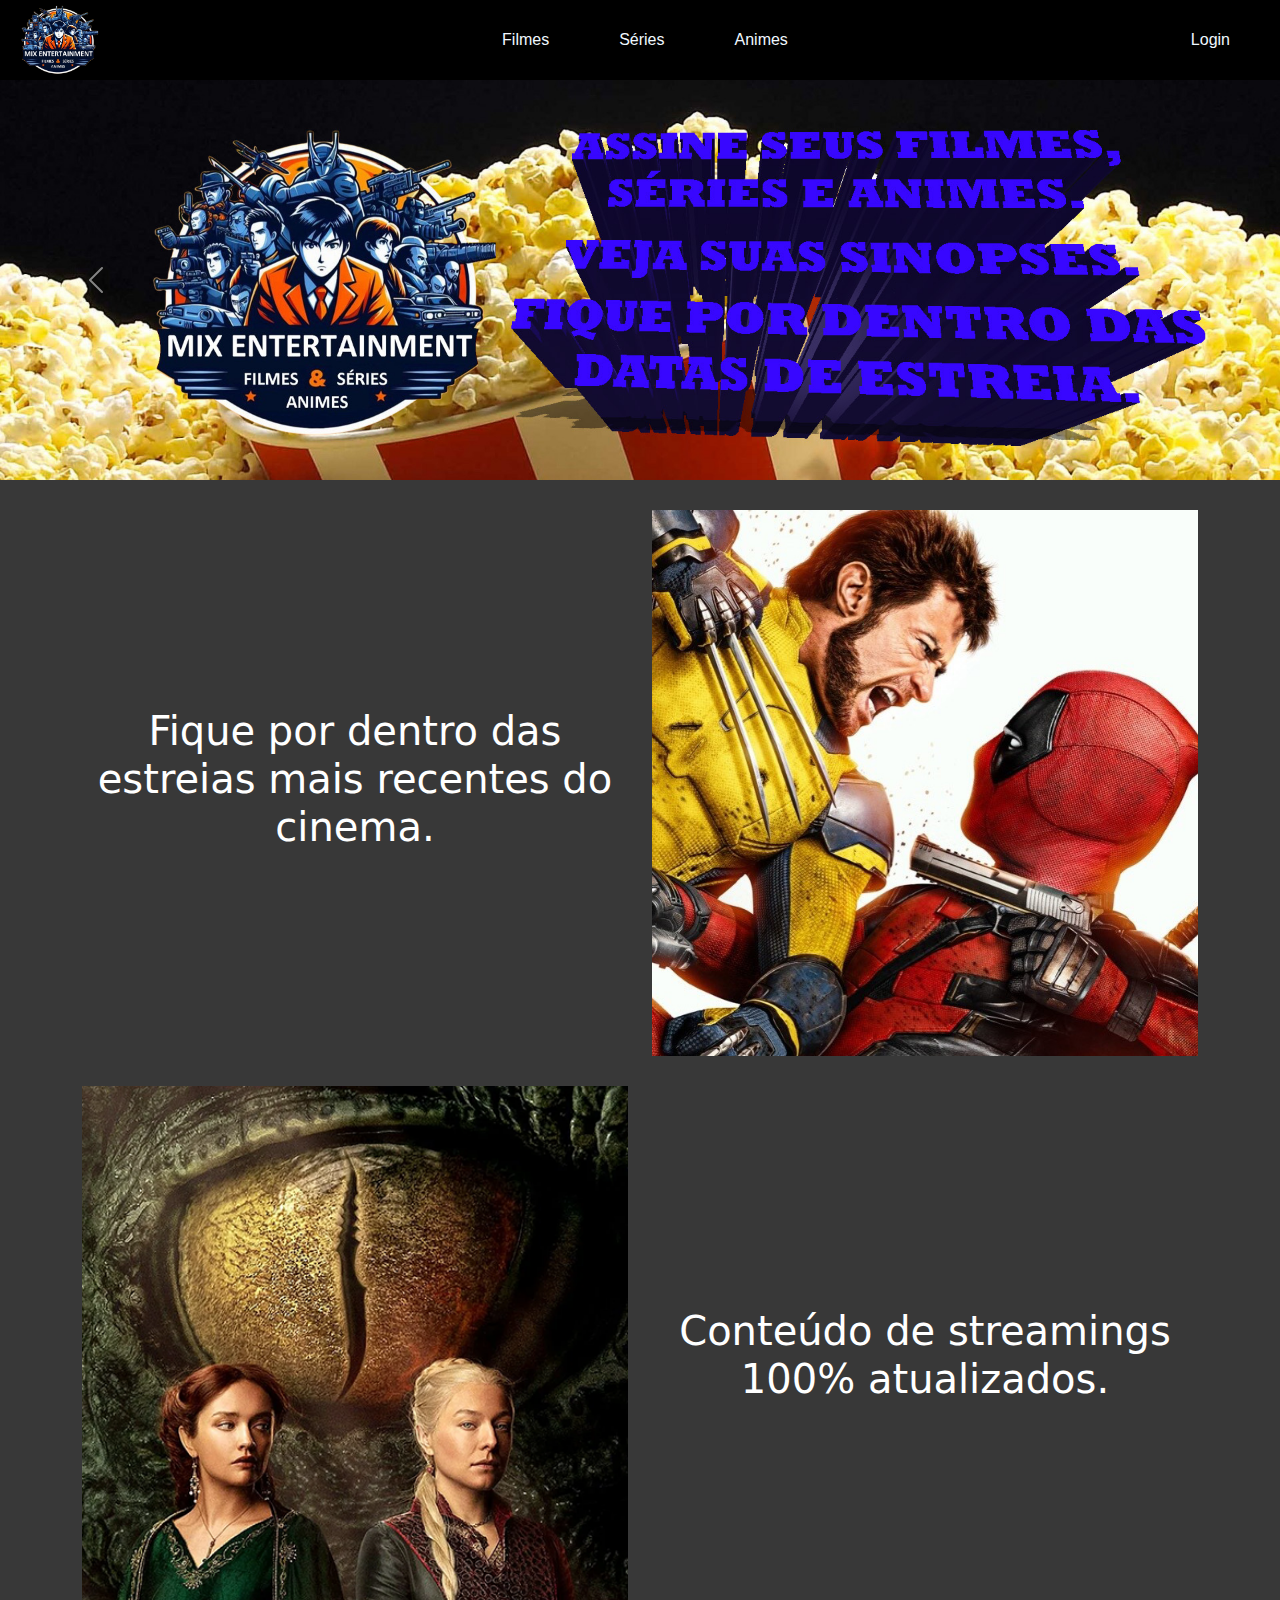
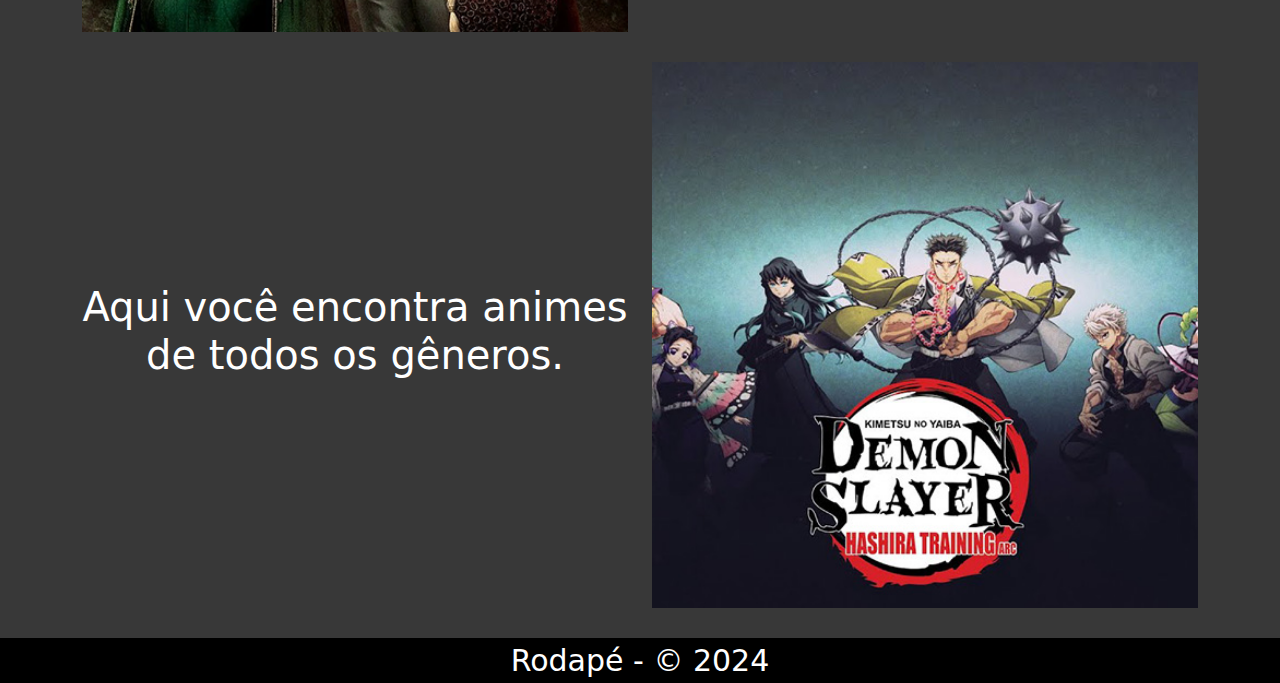
<file: Projeto_v7/index.html>
<!DOCTYPE html>
<html lang="pt-br">

<head>
  <link href="https://cdn.jsdelivr.net/npm/bootstrap@5.3.3/dist/css/bootstrap.min.css" rel="stylesheet"
    integrity="sha384-QWTKZyjpPEjISv5WaRU9OFeRpok6YctnYmDr5pNlyT2bRjXh0JMhjY6hW+ALEwIH" crossorigin="anonymous">

  <link rel="stylesheet" href="./estilos/estilo.css">

  <meta charset="UTF-8">

  <meta name="viewport" content="width=device-width, initial-scale=1.0">

  <title>Home</title>

</head>

<body>
  <header>
    <a href="./index.html">
      <img src="./images/logo.png" alt="" height="70" >
    </a>
    <nav>
      <ul>
        <li>
          <a href="./pages/filmes.html">
            Filmes
          </a>
        </li>
        <li>
          <a href="./pages/series.html">
            Séries
          </a>
        </li>
        <li>
          <a href="./pages/animes.html">
            Animes
          </a>
        </li>
      </ul>
    </nav>
    <nav>
      <ul>
        <li>
          <a href="./pages/login.html">
            Login
          </a>
        </li>
      </ul>
    </nav>

  </header>

  <main>
    <div id="carouselExampleAutoplaying" class="carousel slide" data-bs-ride="carousel">
      <div class="carousel-inner">
        <div class="carousel-item active">
          <img src="./images/baner1_topo.png" class="d-block w-100" alt="">
        </div>
        <div class="carousel-item">
          <img src="./images/baner2_topo.png" class="d-block w-100" alt="">
        </div>
        <div class="carousel-item">
          <img src="./images/baner3_topo.png" class="d-block w-100" alt="">
        </div>
        <div class="carousel-item">
          <img src="./images/baner4_topo.png" class="d-block w-100" alt="">
        </div>
      </div>
      <button class="carousel-control-prev" type="button" data-bs-target="#carouselExampleAutoplaying"
        data-bs-slide="prev">
        <span class="carousel-control-prev-icon" aria-hidden="true"></span>
        <span class="visually-hidden">Previous</span>
      </button>
      <button class="carousel-control-next" type="button" data-bs-target="#carouselExampleAutoplaying"
        data-bs-slide="next">
        <span class="carousel-control-next-icon" aria-hidden="true"></span>
        <span class="visually-hidden">Next</span>
      </button>
    </div>



    <section id="primeira">
      <div class="container text-center">
        <div class="row">
          <div class="col text-center">
            <h1>
              Fique por dentro das estreias mais recentes do cinema.
            </h1>
          </div>
          <div class="col">
            <div id="carouselExampleSlidesOnly" class="carousel slide" data-bs-ride="carousel">
              <div class="carousel-inner">
                <div class="carousel-item active">
                  <img src="./images/filme_meio1.jpg" class="d-block w-100" alt="">
                </div>
                <div class="carousel-item">
                  <img src="./images/filme_meio2.webp" class="d-block w-100" alt="">
                </div>
                <div class="carousel-item">
                  <img src="./images/filme_meio3.jpg" class="d-block w-100" alt="">
                </div>
              </div>
            </div>
          </div>

          <div class="container text-center">
            <div class="row">
              <div class="col">
                <div id="carouselExampleSlidesOnly" class="carousel slide" data-bs-ride="carousel">
                  <div class="carousel-inner">
                    <div class="carousel-item active">
                      <img src="./images/series_meio1.webp" class="d-block w-100" alt="">
                    </div>
                    <div class="carousel-item">
                      <img src="./images/series_meio2.webp" class="d-block w-100" alt="">
                    </div>
                    <div class="carousel-item">
                      <img src="./images/series_meio3.jpg" class="d-block w-100" alt="">
                    </div>
                  </div>
                </div>
              </div>
              <div class="col">
                <h1>
                  Conteúdo de streamings 100% atualizados.
                </h1>
              </div>

              <div class="container text-center">
                <div class="row">
                  <div class="col">
                    <h1>
                      Aqui você encontra animes de todos os gêneros.
                    </h1>
                  </div>
                  <div class="col">
                    <div id="carouselExampleSlidesOnly" class="carousel slide" data-bs-ride="carousel">
                      <div class="carousel-inner">
                        <div class="carousel-item active">
                          <img src="./images/anime_meio1.jpg" class="d-block w-100" alt="">
                        </div>
                        <div class="carousel-item">
                          <img src="./images/anime_meio2.jpg" class="d-block w-100" alt="">
                        </div>
                        <div class="carousel-item">
                          <img src="./images/anime_meio3.webp" class="d-block w-100" alt="">
                        </div>
                      </div>
                    </div>
                  </div>

    </section>

    <footer id="index">Rodapé - © 2024</footer>




    <script src="https://cdn.jsdelivr.net/npm/bootstrap@5.3.3/dist/js/bootstrap.bundle.min.js"
      integrity="sha384-YvpcrYf0tY3lHB60NNkmXc5s9fDVZLESaAA55NDzOxhy9GkcIdslK1eN7N6jIeHz"
      crossorigin="anonymous"></script>


</body>

</html>
</file>
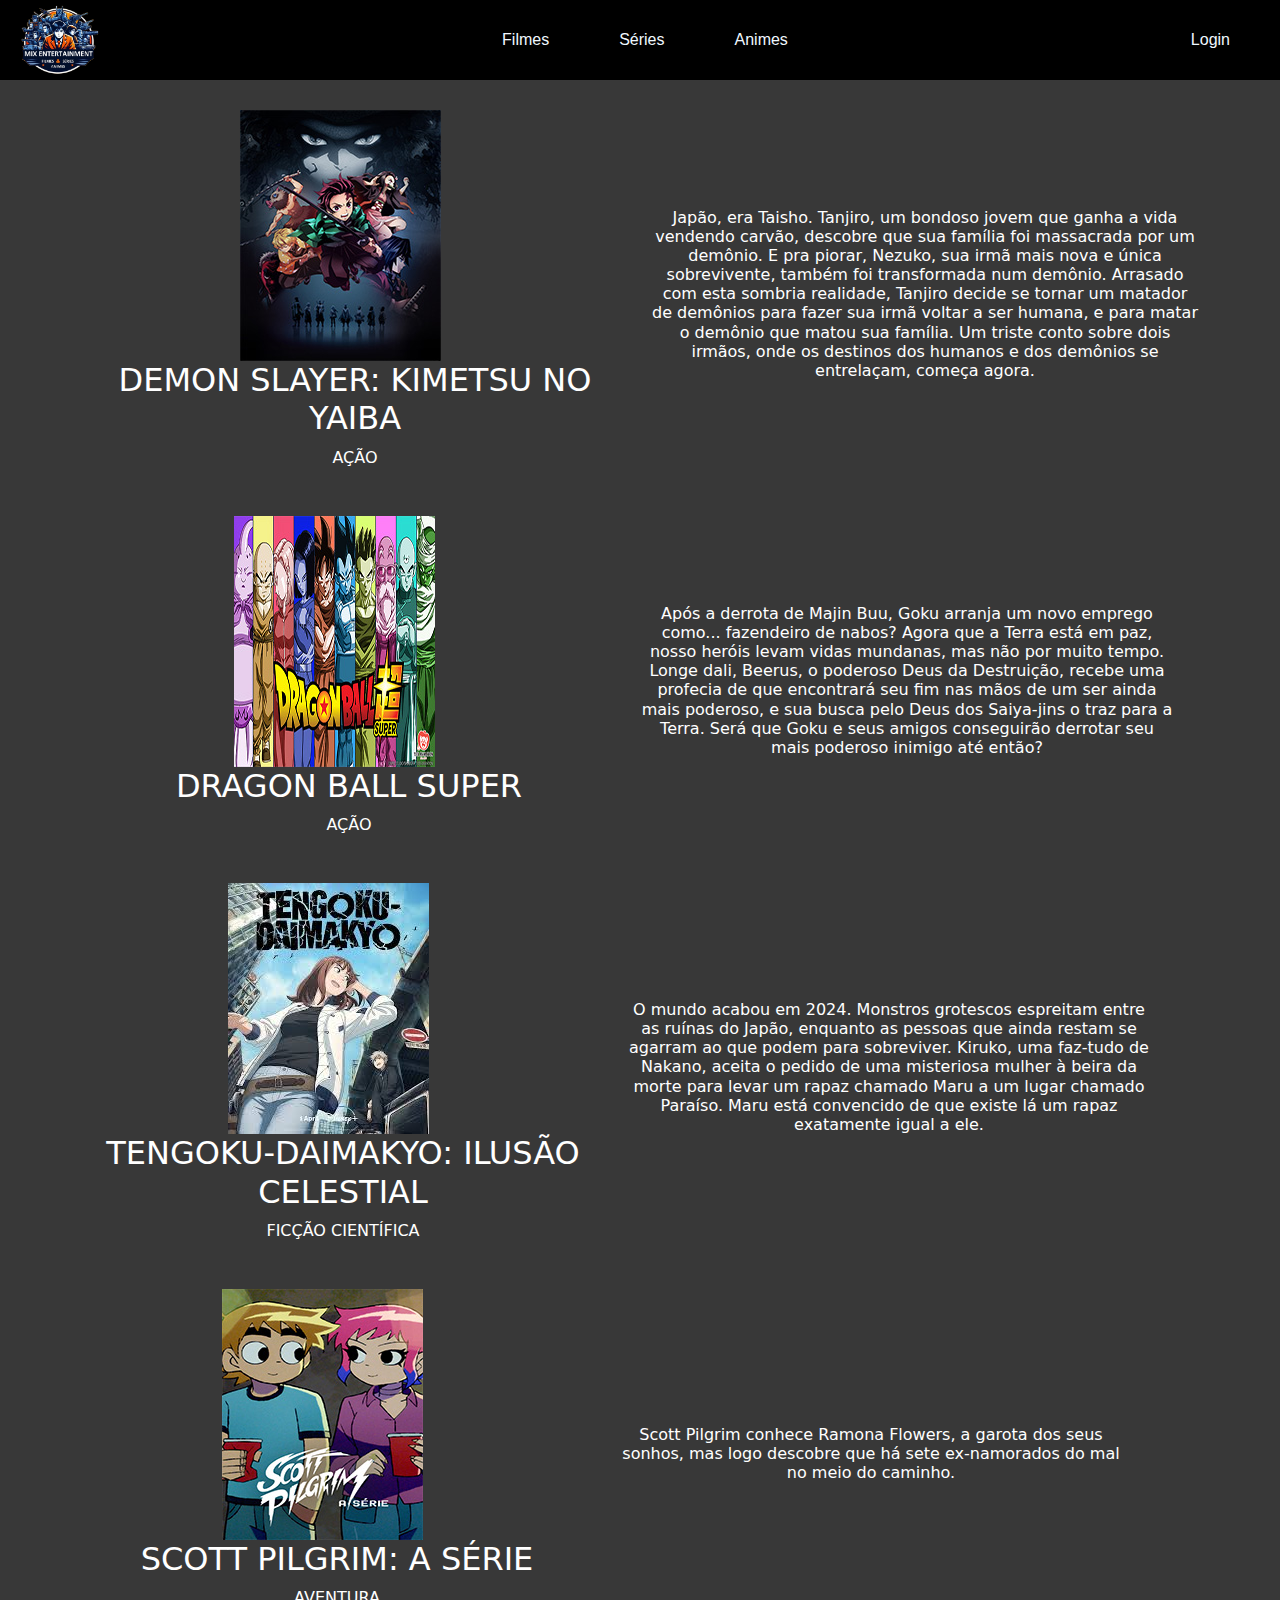
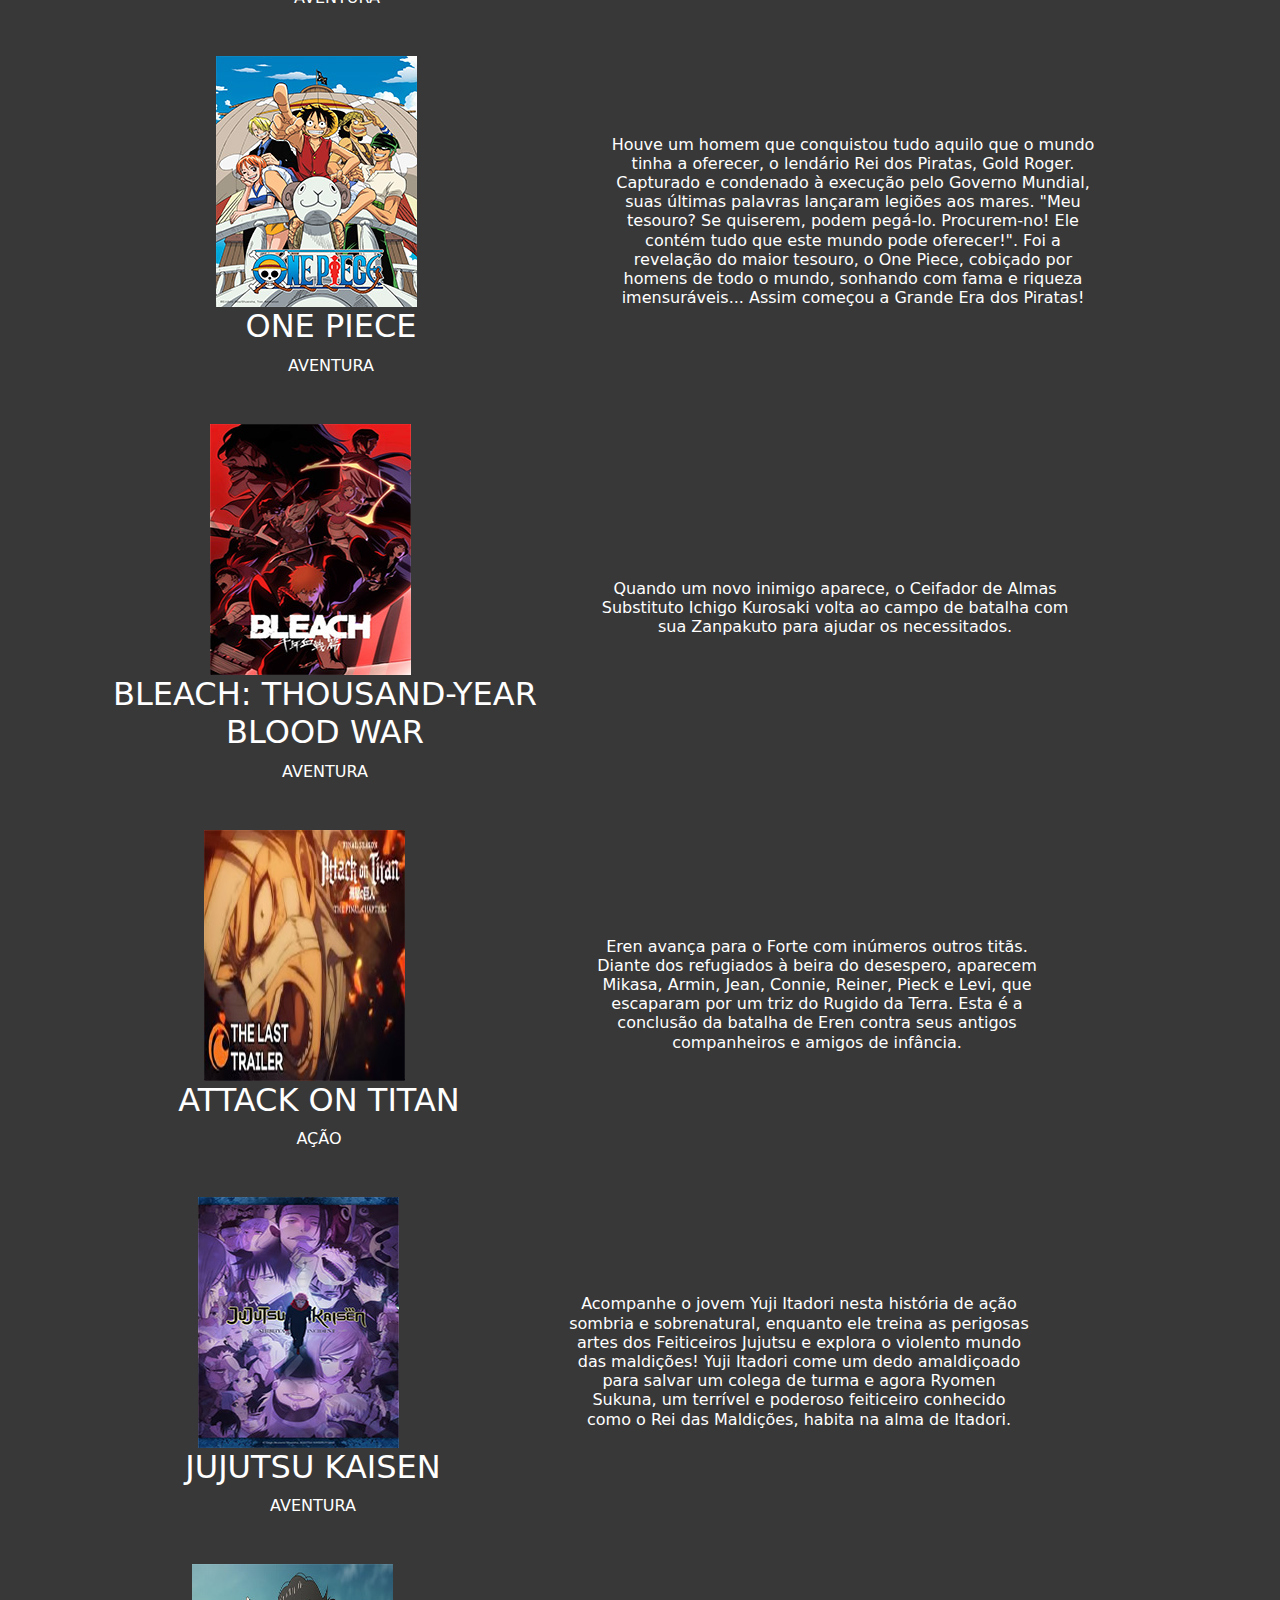
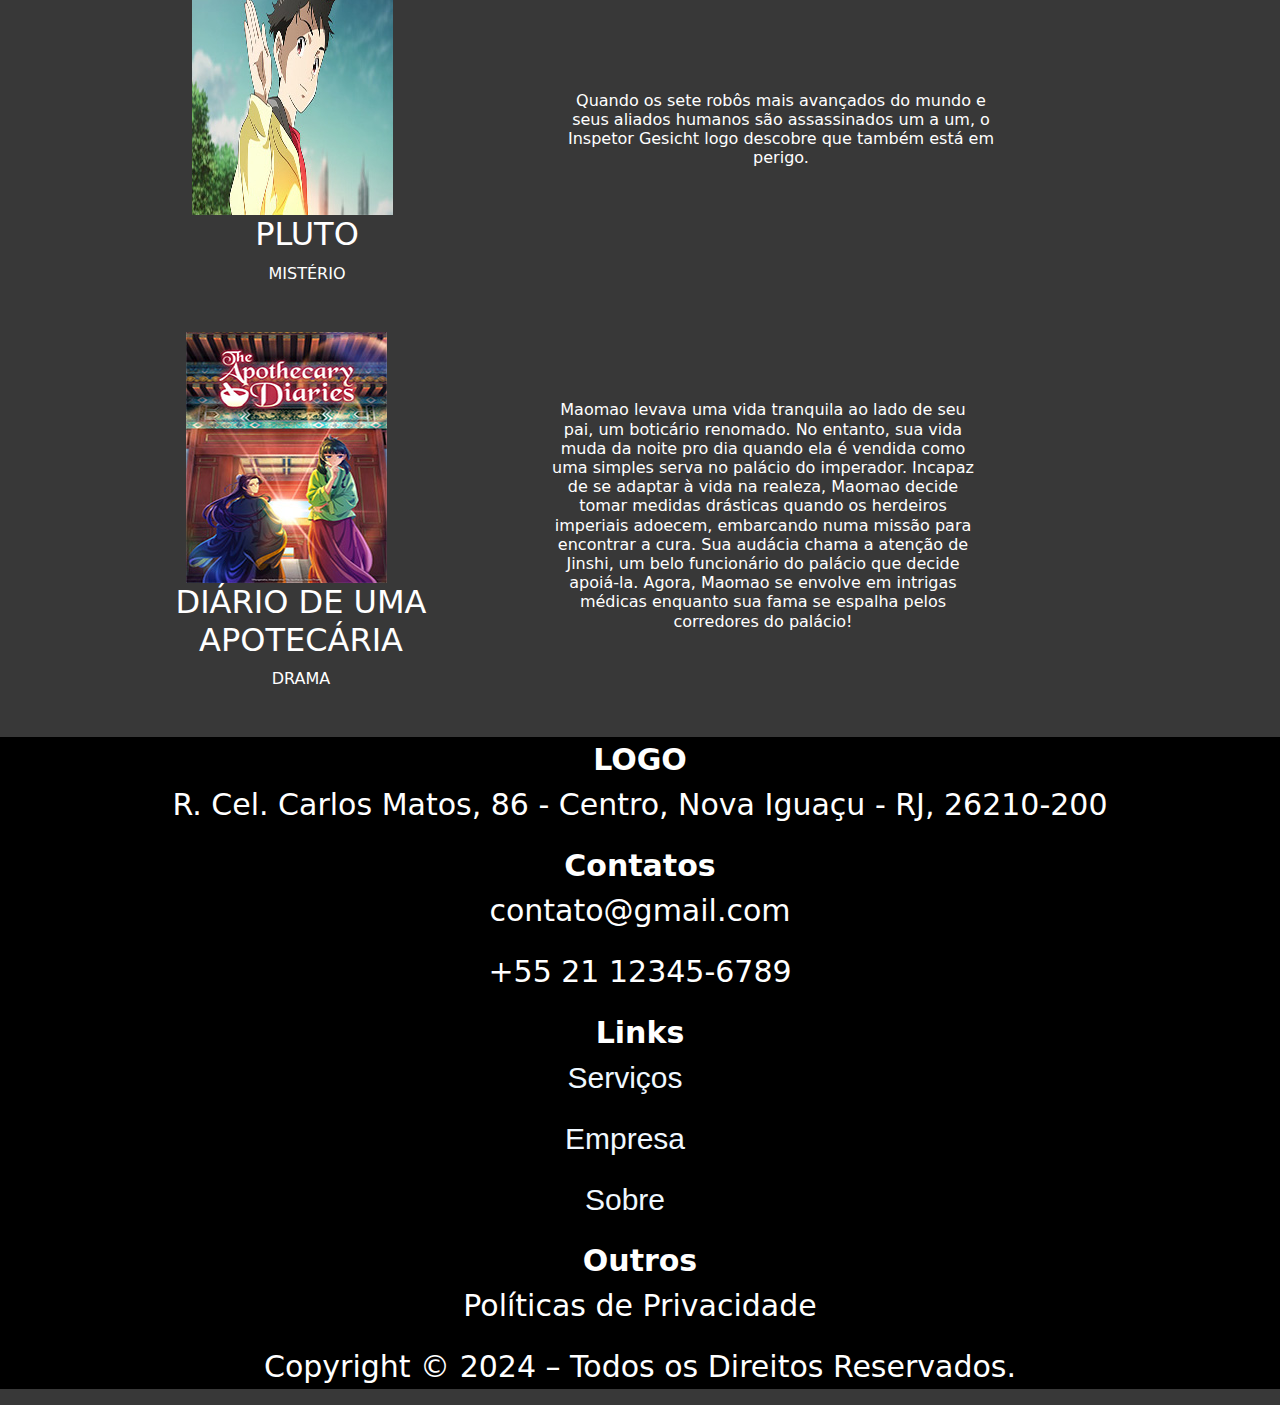
<file: Projeto_v7/pages/animes.html>
<!DOCTYPE html>
<html lang="pt-br">
<head>
  <link href="https://cdn.jsdelivr.net/npm/bootstrap@5.3.3/dist/css/bootstrap.min.css" rel="stylesheet"
    integrity="sha384-QWTKZyjpPEjISv5WaRU9OFeRpok6YctnYmDr5pNlyT2bRjXh0JMhjY6hW+ALEwIH" crossorigin="anonymous">
    <link rel="stylesheet" href="../estilos/estilo.css">
    <meta charset="UTF-8">
    <meta name="viewport" content="width=device-width, initial-scale=1.0">
    <title>Animes</title>
</head>

<header>

        <a href="../index.html">
          <img src="../images/logo.png" alt="logo" height="70">
        </a>
        <nav>
          <ul>
            <li>
              <a href="./filmes.html">
                Filmes
              </a>
            </li>
            <li>
              <a href="./series.html">
                Séries
              </a>
            </li>
            <li>
              <a href="./pages/animes.html">
                Animes
              </a>
            </li>
          </ul>
        </nav>
        <nav>
          <ul>
            <li>
              <a href="./login.html">
                Login
              </a>
            </li>
          </ul>
        </nav>
    
</header>


    

<!--



<article>
  <a href="https://www.crunchyroll.com/pt-br/series/GG5H5XQX4/frieren-beyond-journeys-end"><img src="https://m.media-amazon.com/images/I/71t11qhOQVL.AC_UF1000,1000_QL80.jpg" alt=""></a>
  <h2>FRIEREN E A JORNADA PARA O ALÉM</h2>
  <p>DRAMA</p>
</article>
<article>
<a href="https://www.crunchyroll.com/pt-br/series/GEXH3WKK0/vinland-saga"><img src="https://imgsrv.crunchyroll.com/cdn-cgi/image/fit=contain,format=auto,quality=85,width=480,height=720/catalog/crunchyroll/b333f764127c1e06d49aa7ca7c262ff8.jpe" alt=""></a>
<h2>VINLAND SAGA 2</h2>
<p>AÇÃO</p>
</article>
</main>
-->

<body>
  

<section id="teste">

<div class="container text-center">

          <div class="row">
          <div class="col">
            <article>
              <a href="https://www.crunchyroll.com/pt-br/series/GY5P48XEY/demon-slayer-kimetsu-no-yaiba"><img src="../images/Demon_Slayer.jpg" alt=""></a>
              <h2>DEMON SLAYER: KIMETSU NO YAIBA</h2>
              <p>AÇÃO</p>
          </article>
          </div>
          <div class="col">
            <h6>
              Japão, era Taisho. Tanjiro, um bondoso jovem que ganha a vida vendendo carvão, descobre que sua família foi massacrada por um demônio. E pra piorar, Nezuko, sua irmã mais nova e única sobrevivente, também foi transformada num demônio. Arrasado com esta sombria realidade, Tanjiro decide se tornar um matador de demônios para fazer sua irmã voltar a ser humana, e para matar o demônio que matou sua família. Um triste conto sobre dois irmãos, onde os destinos dos humanos e dos demônios se entrelaçam, começa agora.
            </h6>
          </div>

          <div class="row">
            <div class="col">
              <article>
                <a href="https://www.crunchyroll.com/pt-br/series/GR19V7816/dragon-ball-super"><img src="../images/dragon_ball_super.jpg" alt=""></a>
                <h2>DRAGON BALL SUPER</h2>
                <p>AÇÃO</p>
            </article>
            </div>
            <div class="col">
              <h6>
                Após a derrota de Majin Buu, Goku arranja um novo emprego como... fazendeiro de nabos? Agora que a Terra está em paz, nosso heróis levam vidas mundanas, mas não por muito tempo.
                Longe dali, Beerus, o poderoso Deus da Destruição, recebe uma profecia de que encontrará seu fim nas mãos de um ser ainda mais poderoso, e sua busca pelo Deus dos Saiya-jins o traz para a Terra. Será que Goku e seus amigos conseguirão derrotar seu mais poderoso inimigo até então?
              </h6>
            </div>

        <div class="row">
          <div class="col">
            <article>
              <a href="https://www.disneyplus.com/pt-br/series/tengoku-daimakyo-ilusao-celestial/7hd7j6bmGOTg"><img src="../images/TENGOKU-DAIMAKYO_ILUSÃO_CELESTIAL.png" alt=""></a>
              <h2>TENGOKU-DAIMAKYO: ILUSÃO CELESTIAL</h2>
              <p>FICÇÃO CIENTÍFICA</p>
          </article>
          </div>
          <div class="col">
            <h6>
              O mundo acabou em 2024. Monstros grotescos espreitam entre as ruínas do Japão, enquanto as pessoas que ainda restam se agarram ao que podem para sobreviver. Kiruko, uma faz-tudo de Nakano, aceita o pedido de uma misteriosa mulher à beira da morte para levar um rapaz chamado Maru a um lugar chamado Paraíso. Maru está convencido de que existe lá um rapaz exatamente igual a ele.
            </h6>
          </div>

          <div class="row">
            <div class="col">
              <article>
                <a href="https://www.netflix.com/br/title/81153115"><img src="../images/Scott_Pilgrim_A_Série.png" alt=""></a>
                <h2>SCOTT PILGRIM: A SÉRIE</h2>
                <p>AVENTURA</p>
            </article>
            </div>
            <div class="col">
              <h6>
                Scott Pilgrim conhece Ramona Flowers, a garota dos seus sonhos, mas logo descobre que há sete ex-namorados do mal no meio do caminho.
              </h6>
            </div>
            
          <div class="row">
            <div class="col">
              <article>
                <a href="https://www.crunchyroll.com/pt-br/series/GRMG8ZQZR/one-piece"><img src="../images/one_piece.jpg" alt=""></a>
                <h2>ONE PIECE</h2>
                <p>AVENTURA</p>
            </article>
            </div>
            <div class="col">
              <h6>
                Houve um homem que conquistou tudo aquilo que o mundo tinha a oferecer, o lendário Rei dos Piratas, Gold Roger. Capturado e condenado à execução pelo Governo Mundial, suas últimas palavras lançaram legiões aos mares. "Meu tesouro? Se quiserem, podem pegá-lo. Procurem-no! Ele contém tudo que este mundo pode oferecer!".
Foi a revelação do maior tesouro, o One Piece, cobiçado por homens de todo o mundo, sonhando com fama e riqueza imensuráveis... Assim começou a Grande Era dos Piratas!
              </h6>
            </div>

            <div class="row">
              <div class="col">
                <article>
                  <a href="https://www.disneyplus.com/pt-br/series/bleach-thousand-year-blood-war/4Afet1Q421gy"><img src="../images/BLEACH_THOUSAND_YEAR_BLOOD_WAR.jpg" alt=""></a>
                  <h2>BLEACH: THOUSAND-YEAR BLOOD WAR</h2>
                  <p>AVENTURA</p>
              </article>
              </div>
              <div class="col">
                <h6>
                  Quando um novo inimigo aparece, o Ceifador de Almas Substituto Ichigo Kurosaki volta ao campo de batalha com sua Zanpakuto para ajudar os necessitados.
                </h6>
              </div>
              
              <div class="row">
                <div class="col">
                  <article>
                    <a href="https://www.crunchyroll.com/pt-br/watch/GMKUXP08K/attack-on-titan-final-season-the-final-chapters-special-2"><img src="../images/ATTACK_ON_TITAN.jpg" alt=""></a>
                    <h2>ATTACK ON TITAN</h2>
                    <p>AÇÃO</p>
                </article>
                </div>
                <div class="col">
                  <h6>
                    Eren avança para o Forte com inúmeros outros titãs. Diante dos refugiados à beira do desespero, aparecem Mikasa, Armin, Jean, Connie, Reiner, Pieck e Levi, que escaparam por um triz do Rugido da Terra. Esta é a conclusão da batalha de Eren contra seus antigos companheiros e amigos de infância.
                  </h6>
                </div>
                              
              <div class="row">
                <div class="col">
                  <article>
                    <a href="https://www.crunchyroll.com/pt-br/series/GRDV0019R/jujutsu-kaisen"><img src="../images/JUJUTSU_KAISEN.jpg" alt=""></a>
                    <h2>JUJUTSU KAISEN</h2>
                    <p>AVENTURA</p>
                </article>
                </div>
                <div class="col">
                  <h6>
                    Acompanhe o jovem Yuji Itadori nesta história de ação sombria e sobrenatural, enquanto ele treina as perigosas artes dos Feiticeiros Jujutsu e explora o violento mundo das maldições! Yuji Itadori come um dedo amaldiçoado para salvar um colega de turma e agora Ryomen Sukuna, um terrível e poderoso feiticeiro conhecido como o Rei das Maldições, habita na alma de Itadori.
                  </h6>
                </div>
              
                <div class="row">
                  <div class="col">
                    <article>
                      <a href="https://www.netflix.com/br/title/81281344"><img src="../images/pluto.jpg" alt=""></a>
                      <h2>PLUTO</h2>
                      <p>MISTÉRIO</p>
                  </article>
                  </div>
                  <div class="col">
                    <h6>
                      Quando os sete robôs mais avançados do mundo e seus aliados humanos são assassinados um a um, o Inspetor Gesicht logo descobre que também está em perigo.
                    </h6>
                  </div>
                
              <div class="row">
                <div class="col">
                  <article>
                    <a href="https://www.crunchyroll.com/pt-br/series/G3KHEVDJ7/the-apothecary-diaries"><img src="../images/DIÁRIO_DE_UMA_APOTECÁRIA.jpg" alt=""></a>
                    <h2>DIÁRIO DE UMA APOTECÁRIA</h2>
                    <p>DRAMA</p>
                </article>
                </div>
                <div class="col">
                  <h6>
                    Maomao levava uma vida tranquila ao lado de seu pai, um boticário renomado. No entanto, sua vida muda da noite pro dia quando ela é vendida como uma simples serva no palácio do imperador. Incapaz de se adaptar à vida na realeza, Maomao decide tomar medidas drásticas quando os herdeiros imperiais adoecem, embarcando numa missão para encontrar a cura. Sua audácia chama a atenção de Jinshi, um belo funcionário do palácio que decide apoiá-la. Agora, Maomao se envolve em intrigas médicas enquanto sua fama se espalha pelos corredores do palácio!
                  </h6>
                </div>


</section>




<footer class="rodape" id="contato">
  <div class="rodape-div">

      <div class="rodape-div-1">
          <div class="rodape-div-1-coluna">
              <!-- elemento -->
              <span><b>LOGO</b></span>
              <p>R. Cel. Carlos Matos, 86 - Centro, Nova Iguaçu - RJ, 26210-200</p>
          </div>
      </div>

      <div class="rodape-div-2">
          <div class="rodape-div-2-coluna">
              <!-- elemento -->
              <span><b>Contatos</b></span>
              <p>contato@gmail.com</p>
              <p>+55 21 12345-6789</p>
          </div>
      </div>

      <div class="rodape-div-3">
          <div class="rodape-div-3-coluna">
              <!-- elemento -->
              <span><b>Links</b></span>
              <p><a href="#servicos">Serviços</a></p>
              <p><a href="https://www.rj.senac.br/cursos/unidade-senac-nova-iguacu">Empresa</a></p>
              <p><a href="#sobre">Sobre</a></p>
          </div>
      </div>

      <div class="rodape-div-4">
          <div class="rodape-div-4-coluna">
              <!-- elemento -->
              <span><b>Outros</b></span>
              <p>Políticas de Privacidade</p>
          </div>
      </div>

  </div>
  <p class="rodape-direitos">Copyright © 2024 – Todos os Direitos Reservados.</p>
</footer>

<script src="https://cdn.jsdelivr.net/npm/bootstrap@5.3.3/dist/js/bootstrap.bundle.min.js"
integrity="sha384-YvpcrYf0tY3lHB60NNkmXc5s9fDVZLESaAA55NDzOxhy9GkcIdslK1eN7N6jIeHz"
crossorigin="anonymous"></script>
</body>

</html>
</file>
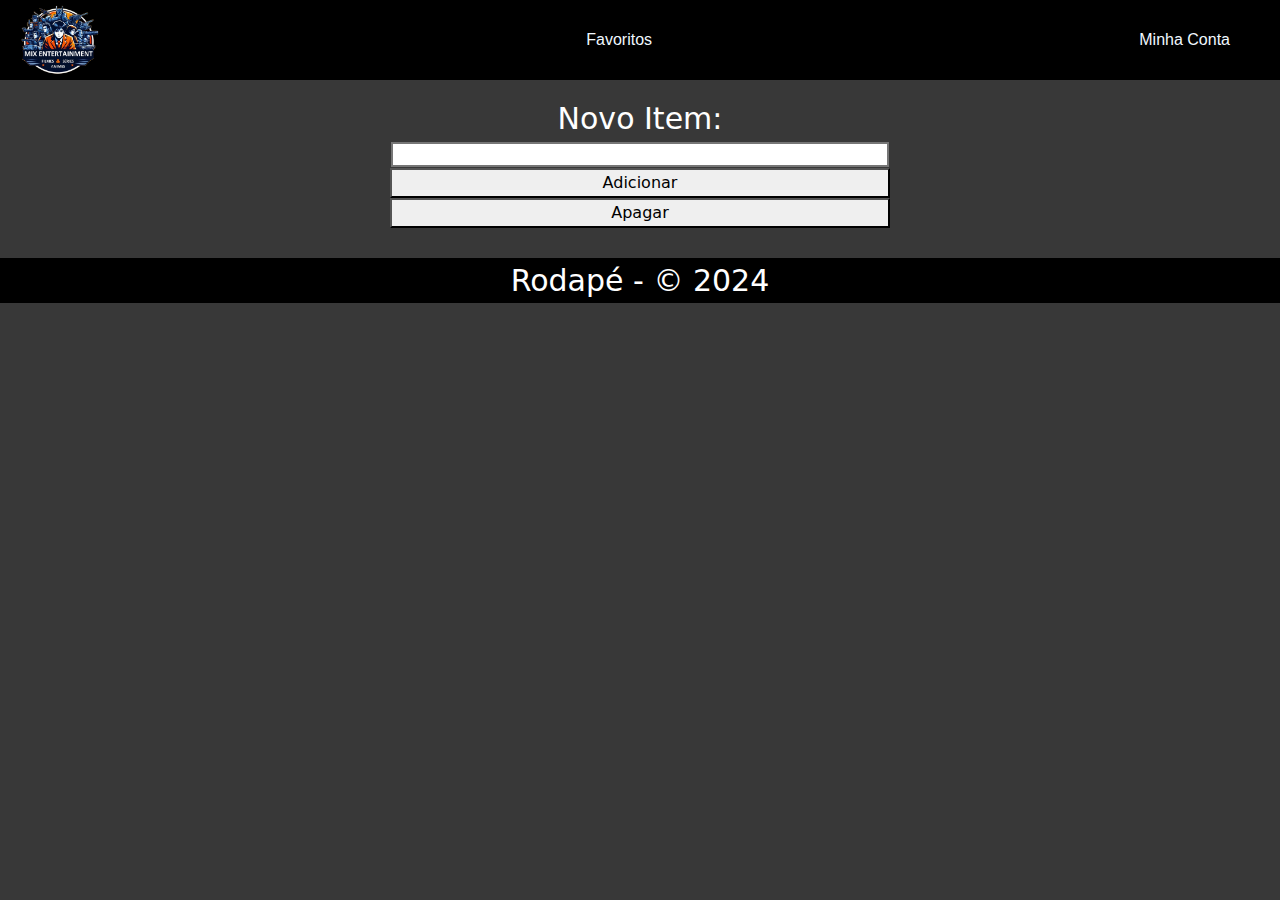
<file: Projeto_v7/pages/favoritos_logado.html>
<!DOCTYPE html>
<html lang="pt-br">
<head>
  <link href="https://cdn.jsdelivr.net/npm/bootstrap@5.3.3/dist/css/bootstrap.min.css" rel="stylesheet"
    integrity="sha384-QWTKZyjpPEjISv5WaRU9OFeRpok6YctnYmDr5pNlyT2bRjXh0JMhjY6hW+ALEwIH" crossorigin="anonymous">
    <link rel="stylesheet" href="../estilos/estilo.css">
    <meta charset="UTF-8">
    <meta name="viewport" content="width=device-width, initial-scale=1.0">
    <title>Favoritos</title>
</head>



<header>

  <a href="./home_logado.html">
    <img src="../images/logo.png" alt="" height="70" >
  </a>
  <nav>
    <ul>
      <li>
          <a href="./favoritos_logado.html">
              Favoritos
            </a>
      </li>
    </ul>
  </nav>
  <nav>
    <ul>
      <li>
        <a href="./minha_conta.html">
          Minha Conta
        </a>
      </li>
    </ul>
  </nav>

</header>

<meta charset="UTF-8">
<meta name="viewport" content="width=device-width, initial-scale=1.0">
<title>Itens Favoritos</title>
<style>
    /* Estilos opcionais */
</style>
</head>
<body>
  <main id="favoritos">
<ul id="lista-favoritos">
    <!-- Aqui serão listados os itens favoritos -->
</ul>

<!-- Formulário para adicionar novos itens -->
<form id="form-adicionar">
    <label for="novo-item">Novo Item:</label>
    <input type="text" id="novo-item" name="novo-item" required>
    <button type="submit">Adicionar</button>
    <button type="reset">Apagar</button>
</form>
</main>
<body>
  <script src="https://cdn.jsdelivr.net/npm/bootstrap@5.3.3/dist/js/bootstrap.bundle.min.js"
  integrity="sha384-YvpcrYf0tY3lHB60NNkmXc5s9fDVZLESaAA55NDzOxhy9GkcIdslK1eN7N6jIeHz"
  crossorigin="anonymous"></script>

  <script>
  document.getElementById('form-adicionar').addEventListener('submit', function(event) {
    event.preventDefault(); // Evita o envio padrão do formulário
    
    // Captura o valor do novo item
    let novoItem = document.getElementById('novo-item').value.trim();

    if (novoItem !== '') {
        // Cria um novo elemento de lista
        let li = document.createElement('li');
        li.textContent = novoItem;

        // Adiciona o novo item à lista de favoritos
        document.getElementById('lista-favoritos').appendChild(li);

        // Limpa o campo de entrada
        document.getElementById('novo-item').value = '';
    }
});
</script>

</body>
<footer>Rodapé - © 2024</footer>
</html>
</file>
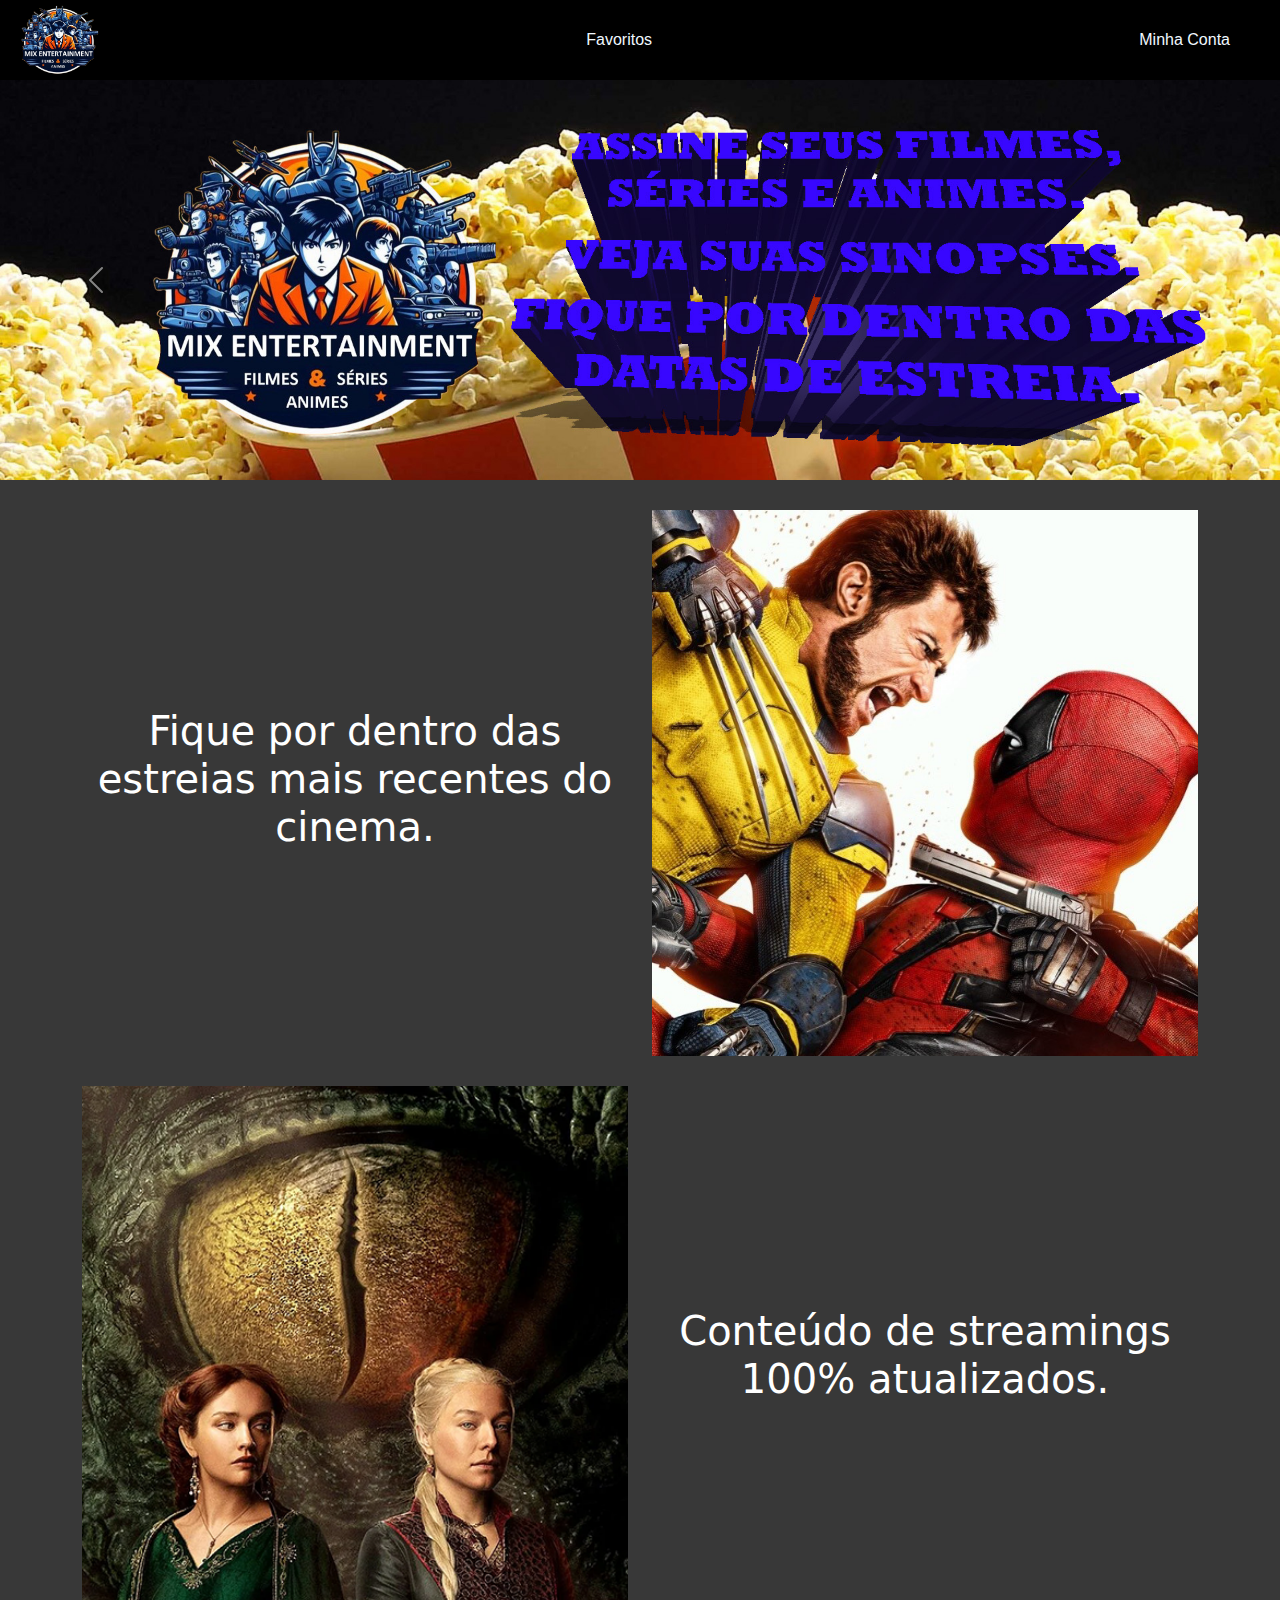
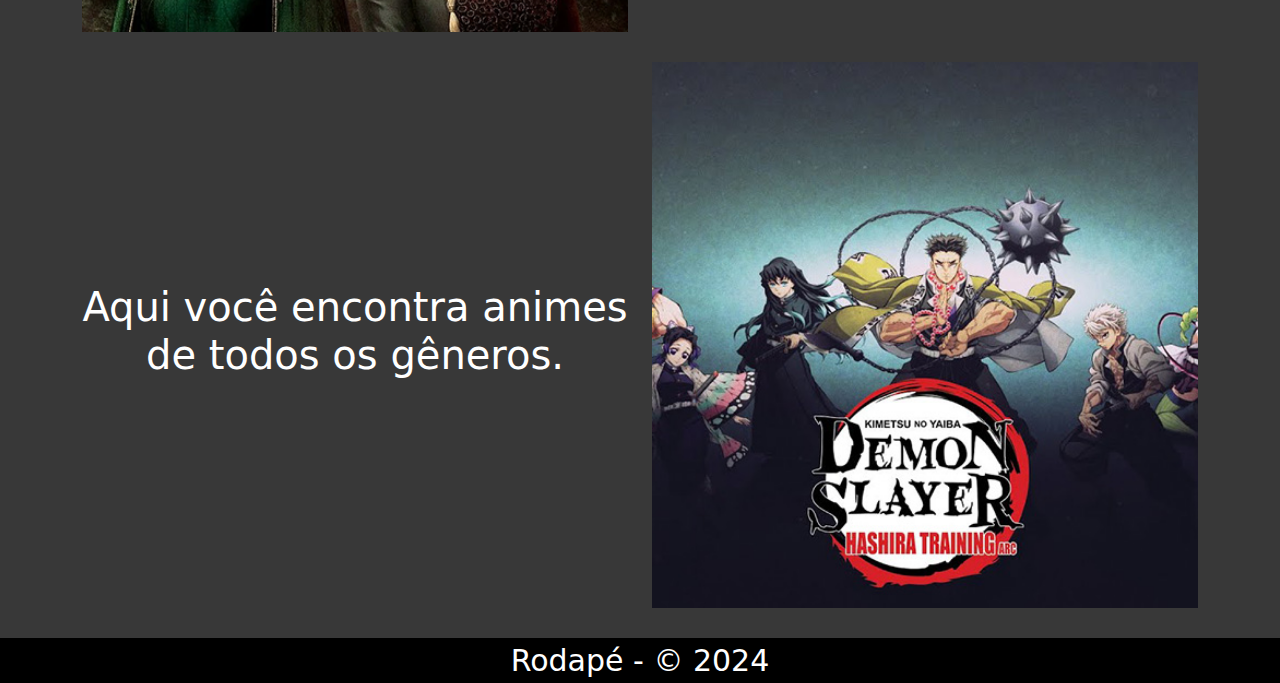
<file: Projeto_v7/pages/home_logado.html>
<!DOCTYPE html>
<html lang="pt-br">

<head>
  <link href="https://cdn.jsdelivr.net/npm/bootstrap@5.3.3/dist/css/bootstrap.min.css" rel="stylesheet"
    integrity="sha384-QWTKZyjpPEjISv5WaRU9OFeRpok6YctnYmDr5pNlyT2bRjXh0JMhjY6hW+ALEwIH" crossorigin="anonymous">

  <link rel="stylesheet" href="../estilos/estilo.css">

  <meta charset="UTF-8">

  <meta name="viewport" content="width=device-width, initial-scale=1.0">

  <title>Home</title>

</head>

<body>
    <header>

        <a href="./home_logado.html">
          <img src="../images/logo.png" alt="" height="70" >
        </a>
        <nav>
          <ul>
            <li>
                <a href="./favoritos_logado.html">
                    Favoritos
                  </a>
            </li>
          </ul>
        </nav>
        <nav>
          <ul>
            <li>
              <a href="./minha_conta.html">
                Minha Conta
              </a>
            </li>
          </ul>
        </nav>
      
      </header>

<main>
    <div id="carouselExampleAutoplaying" class="carousel slide" data-bs-ride="carousel">
      <div class="carousel-inner">
        <div class="carousel-item active">
          <img src="../images/baner1_topo.png" class="d-block w-100" alt="">
        </div>
        <div class="carousel-item">
          <img src="../images/baner2_topo.png" class="d-block w-100" alt="">
        </div>
        <div class="carousel-item">
          <img src="../images/baner3_topo.png" class="d-block w-100" alt="">
        </div>
        <div class="carousel-item">
          <img src="../images/baner4_topo.png" class="d-block w-100" alt="">
        </div>
      </div>
      <button class="carousel-control-prev" type="button" data-bs-target="#carouselExampleAutoplaying"
        data-bs-slide="prev">
        <span class="carousel-control-prev-icon" aria-hidden="true"></span>
        <span class="visually-hidden">Previous</span>
      </button>
      <button class="carousel-control-next" type="button" data-bs-target="#carouselExampleAutoplaying"
        data-bs-slide="next">
        <span class="carousel-control-next-icon" aria-hidden="true"></span>
        <span class="visually-hidden">Next</span>
      </button>
    </div>



    <section id="primeira">
      <div class="container text-center">
        <div class="row">
          <div class="col text-center">
            <h1>
              Fique por dentro das estreias mais recentes do cinema.
            </h1>
          </div>
          <div class="col">
            <div id="carouselExampleSlidesOnly" class="carousel slide" data-bs-ride="carousel">
              <div class="carousel-inner">
                <div class="carousel-item active">
                  <img src="../images/filme_meio1.jpg" class="d-block w-100" alt="">
                </div>
                <div class="carousel-item">
                  <img src="../images/filme_meio2.webp" class="d-block w-100" alt="">
                </div>
                <div class="carousel-item">
                  <img src="../images/filme_meio3.jpg" class="d-block w-100" alt="">
                </div>
              </div>
            </div>
          </div>

          <div class="container text-center">
            <div class="row">
              <div class="col">
                <div id="carouselExampleSlidesOnly" class="carousel slide" data-bs-ride="carousel">
                  <div class="carousel-inner">
                    <div class="carousel-item active">
                      <img src="../images/series_meio1.webp" class="d-block w-100" alt="">
                    </div>
                    <div class="carousel-item">
                      <img src="../images/series_meio2.webp" class="d-block w-100" alt="">
                    </div>
                    <div class="carousel-item">
                      <img src="../images/series_meio3.jpg" class="d-block w-100" alt="">
                    </div>
                  </div>
                </div>
              </div>
              <div class="col">
                <h1>
                  Conteúdo de streamings 100% atualizados.
                </h1>
              </div>

              <div class="container text-center">
                <div class="row">
                  <div class="col">
                    <h1>
                      Aqui você encontra animes de todos os gêneros.
                    </h1>
                  </div>
                  <div class="col">
                    <div id="carouselExampleSlidesOnly" class="carousel slide" data-bs-ride="carousel">
                      <div class="carousel-inner">
                        <div class="carousel-item active">
                          <img src="../images/anime_meio1.jpg" class="d-block w-100" alt="">
                        </div>
                        <div class="carousel-item">
                          <img src="../images/anime_meio2.jpg" class="d-block w-100" alt="">
                        </div>
                        <div class="carousel-item">
                          <img src="../images/anime_meio3.webp" class="d-block w-100" alt="">
                        </div>
                      </div>
                    </div>
                  </div>

    </section>

    <footer id="index">Rodapé - © 2024</footer>




    <script src="https://cdn.jsdelivr.net/npm/bootstrap@5.3.3/dist/js/bootstrap.bundle.min.js"
      integrity="sha384-YvpcrYf0tY3lHB60NNkmXc5s9fDVZLESaAA55NDzOxhy9GkcIdslK1eN7N6jIeHz"
      crossorigin="anonymous"></script>


</body>

</html>
</file>
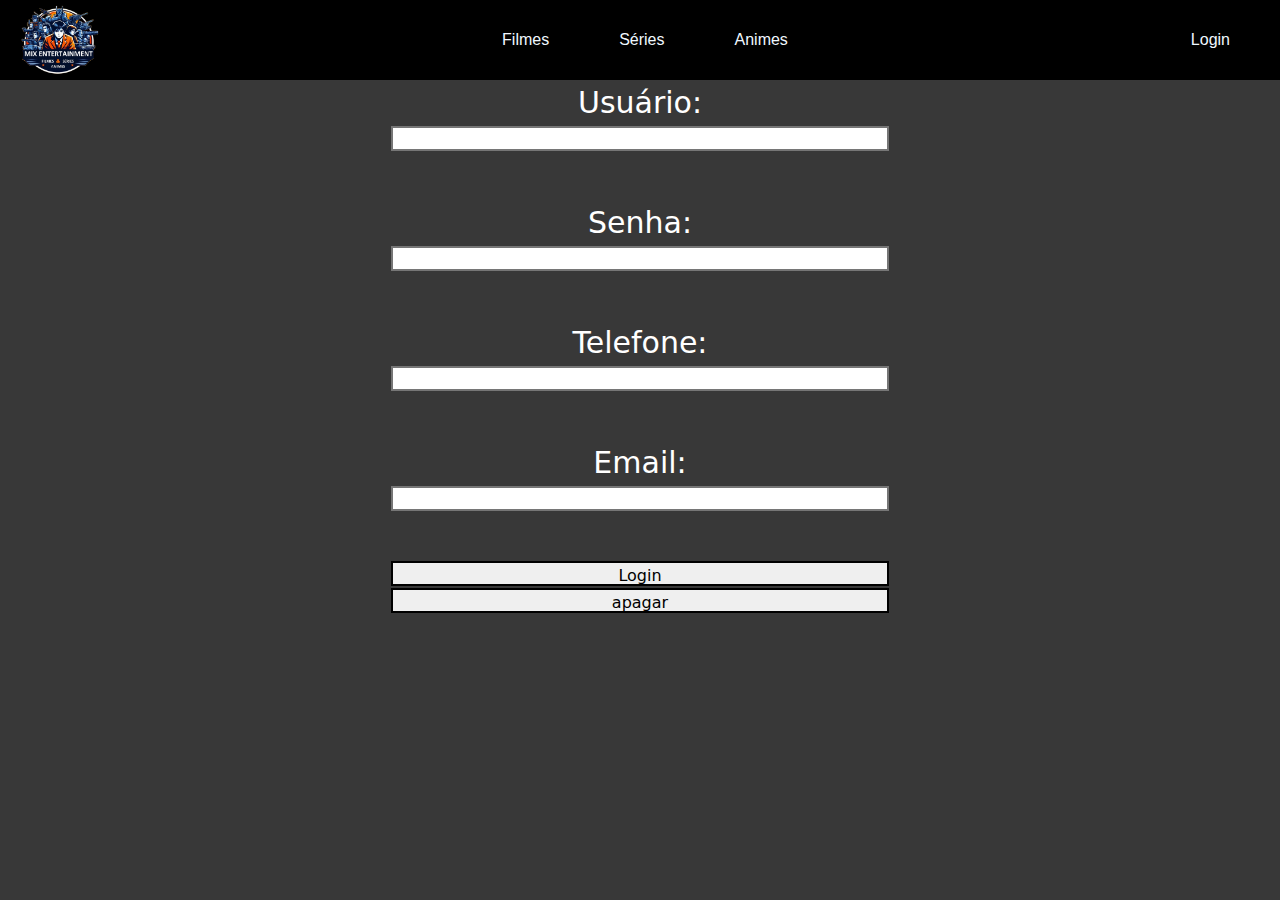
<file: Projeto_v7/pages/login.html>
<!DOCTYPE html>
<html lang="pt-BR">
<head>
  <link href="https://cdn.jsdelivr.net/npm/bootstrap@5.3.3/dist/css/bootstrap.min.css" rel="stylesheet"
    integrity="sha384-QWTKZyjpPEjISv5WaRU9OFeRpok6YctnYmDr5pNlyT2bRjXh0JMhjY6hW+ALEwIH" crossorigin="anonymous">
    <link rel="stylesheet" href="../estilos/estilo.css">
    <meta charset="UTF-8">
    <meta name="viewport" content="width=device-width, initial-scale=1.0">
    <title>Login</title>
</head>
<body>
    <header>
      <a href="../index.html">
        <img src="../images/logo.png" alt="" height="70" >
      </a>
      <nav>
        <ul>
          <li>
            <a href="./filmes.html">
              Filmes
            </a>
          </li>
          <li>
            <a href="./series.html">
              Séries
            </a>
          </li>
          <li>
            <a href="./animes.html">
              Animes
            </a>
          </li>
        </ul>
      </nav>
      <nav>
        <ul>
          <li>
            <a href="./login.html">
              Login
            </a>
          </li>
        </ul>
      </nav>
  
    </header>
    
    <main id="login">
    <form id="loginForm">
        <label for="username">Usuário:</label>
        <input type="text" id="username" name="username" required><br><br>
        
        <label for="password">Senha:</label>
        <input type="password" id="password" name="password" required><br><br>

        <label for="telefone">Telefone:</label>
        <input type="tel" id="telefone" name="telefone" required><br><br>

        <label for="email">Email:</label>
        <input type="email" id="email" name="email" required><br><br>
        
        <input type="submit" formaction="favoritos_logado.html" value="Login">
        <input type="reset" value="apagar">
    </form>
  </main>
    <script>
        document.getElementById("loginForm").addEventListener("submit", function(event) {
           
            
            var username = document.getElementById("username").value;
            var password = document.getElementById("password").value;
            var telefone = document.getElementById("telefone").value;
            var email= document.getElementById("email").value;
            
            // Simulação de login (armazenamento temporário)
            localStorage.setItem("username", username);
            localStorage.setItem("password", password);
            localStorage.setItem("telefone", telefone);
            localStorage.setItem("email", email);
            
            // Redirecionar para a página "Minhas Informações"
           
        });
    </script>


<script src="https://cdn.jsdelivr.net/npm/bootstrap@5.3.3/dist/js/bootstrap.bundle.min.js"
integrity="sha384-YvpcrYf0tY3lHB60NNkmXc5s9fDVZLESaAA55NDzOxhy9GkcIdslK1eN7N6jIeHz"
crossorigin="anonymous"></script>
</body>
</html>
</file>
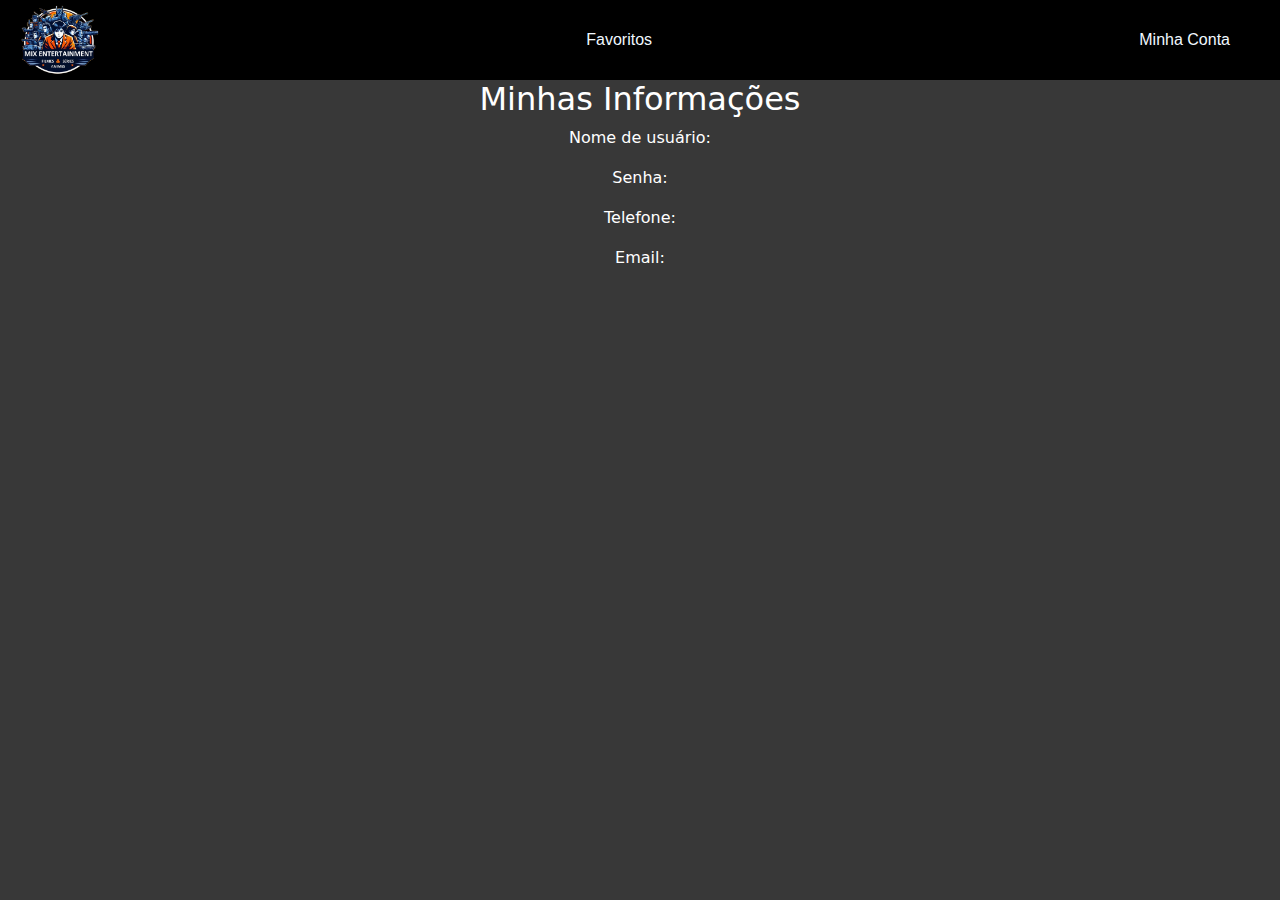
<file: Projeto_v7/pages/minha_conta.html>
<!DOCTYPE html>
<html lang="pt-BR">
<head>
    <link href="https://cdn.jsdelivr.net/npm/bootstrap@5.3.3/dist/css/bootstrap.min.css" rel="stylesheet"
    integrity="sha384-QWTKZyjpPEjISv5WaRU9OFeRpok6YctnYmDr5pNlyT2bRjXh0JMhjY6hW+ALEwIH" crossorigin="anonymous">
    <link rel="stylesheet" href="../estilos/estilo.css">
    <meta charset="UTF-8">
    <meta name="viewport" content="width=device-width, initial-scale=1.0">
    <title>Minhas Informações</title>
</head>

<header>

    <a href="./home_logado.html">
      <img src="../images/logo.png" alt="" height="70" >
    </a>
    <nav>
      <ul>
        <li>
            <a href="./favoritos_logado.html">
                Favoritos
              </a>
        </li>
      </ul>
    </nav>
    <nav>
      <ul>
        <li>
          <a href="./minhas_informacoes.html">
            Minha Conta
          </a>
        </li>
      </ul>
    </nav>
  
  </header>

<body>
  <main id="minhas_informacoes">
    <form>
    <h2>Minhas Informações</h2>
    <p>Nome de usuário: <span id="displayUsername"></span></p>
    <p>Senha: <span id="displayPassworde"></span></p>
    <p>Telefone: <span id="displayTelefone"></span></p>
    <p>Email: <span id="displayEmail"></span></p>
  </form>
  </main>

    <script>
        // Recuperando dados salvos
        var savedUsername = localStorage.getItem("username");
        document.getElementById("displayUsername").textContent = savedUsername;
        var savedPassword = localStorage.getItem("password");
        document.getElementById("displayPassworde").textContent = savedPassword;
        var savedTelefone = localStorage.getItem("telefone");
        document.getElementById("displayTelefone").textContent = savedTelefone;
        var savedEmail = localStorage.getItem("email");
        document.getElementById("displayEmail").textContent = savedEmail;
</script>

<script src="https://cdn.jsdelivr.net/npm/bootstrap@5.3.3/dist/js/bootstrap.bundle.min.js"
integrity="sha384-YvpcrYf0tY3lHB60NNkmXc5s9fDVZLESaAA55NDzOxhy9GkcIdslK1eN7N6jIeHz"
crossorigin="anonymous"></script>
</body>
</html>
</file>
<file: Projeto_v7/estilos/estilo.css>
#animes{
    color:rgb(255, 255, 255);
}
#filmes{
    color:rgb(255, 255, 255);
}
#series{
    color:rgb(255, 255, 255);
}
nav ul{
    list-style: none;
    display: flex;
    align-items: center;
    margin: 0%;
}
header{
    display: flex;
    background-color:rgb(0, 0, 0);
    height: 80px;
    margin: 0%;
    justify-content: space-between;
    align-items: center;
}
body{
    margin: 0;
    background-color: rgb(56, 56, 56);
}
#login{
    display: flex;
    flex-direction: column;
    align-items: center;
    color:rgb(255, 255, 255);
}
form{
    color:rgb(255, 255, 255);
    display: flex;
    flex-direction: column;
    width: 500px;
}
form input{
    margin: 1px;
    border-radius: 0px;
    border-style:solid;
    height: 25px;
}
label{
    font-size: 30px;
    text-align: center;
}
footer{
    background-color: rgb(0, 0, 0);
    color: rgb(255, 255, 255);
    margin-top: 30px;
    font-size: 30px;
    text-align: center;
}
#footerlogin{
    text-align: center;
    padding: 10px;
    position: fixed;
    bottom: 0;
    width: 100%;
}
.row{
    margin-top: 30px;
}
.col{
    display: flex;
    flex-direction: column;
    justify-content: center;
    color:rgb(255, 255, 255);
}
a{
    margin-left: 20px;
    margin-right: 50px;
    text-decoration: none;
    color:aliceblue;
    font-family:Arial, Helvetica, sans-serif;
}
#favoritos{
    color: aliceblue;
    text-align: center;
}
#minhas_informacoes{
    display: flex;
    flex-direction: column;
    align-items: center;
    color:rgb(255, 255, 255);
    align-items: center;
    text-align: center;
    color: aliceblue;
}
#favoritos{
    display: flex;
    flex-direction: column;
    align-items: center;
}
</file>
